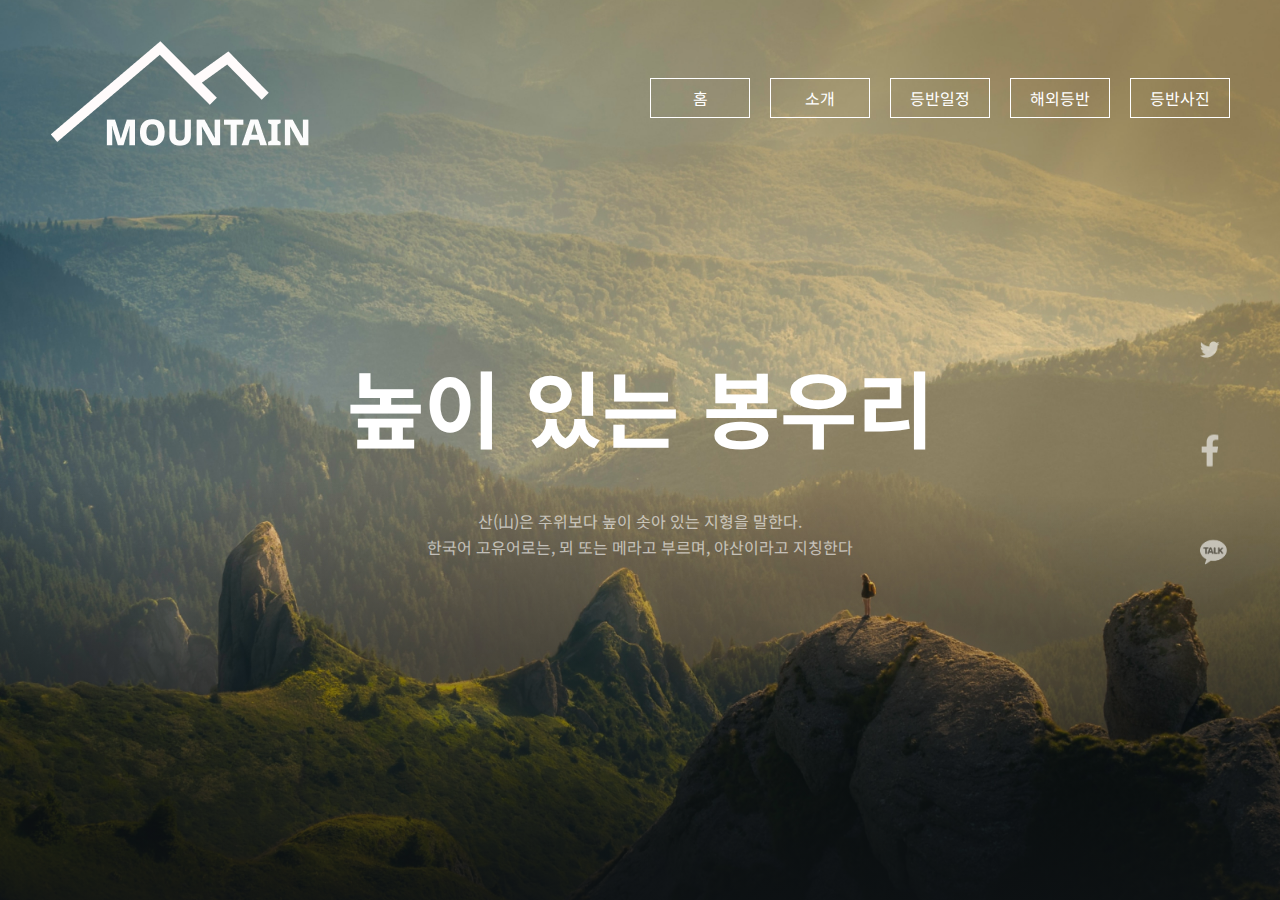
<file: index.html>
<!DOCTYPE html>
<html lang="ko">
  <head>
    <meta charset="UTF-8" />
    <meta name="viewport" content="width=device-width, initial-scale=1.0" />
    <title>Mountain Publishing 연습</title>
    <link rel="stylesheet" href="./style.css" />
  </head>
  <body>
    <div class="container">
      <header>
        <a href="#"><img src="./images/logo.png" alt="mountain logo" /></a>
        <ul class="nav">
          <li><a href="#">홈</a></li>
          <li><a href="#">소개</a></li>
          <li><a href="#">등반일정</a></li>
          <li><a href="#">해외등반</a></li>
          <li><a href="#">등반사진</a></li>
        </ul>
      </header>

      <div class="slide">
        <div class="slide-text">
          <h2>높이 있는 봉우리</h2>
          <p>
            산(山)은 주위보다 높이 솟아 있는 지형을 말한다.<br />한국어
            고유어로는, 뫼 또는 메라고 부르며, 야산이라고 지칭한다
          </p>
        </div>
        <div class="social">
          <a href="#"><img src="./images/twitter.png" alt="social icon" /></a>
          <a href="#"><img src="./images/facebook2.png" alt="social icon" /></a>
          <a href="#"><img src="./images/kakao.png" alt="social icon" /></a>
        </div>
      </div>
    </div>
  </body>
</html>
</file>
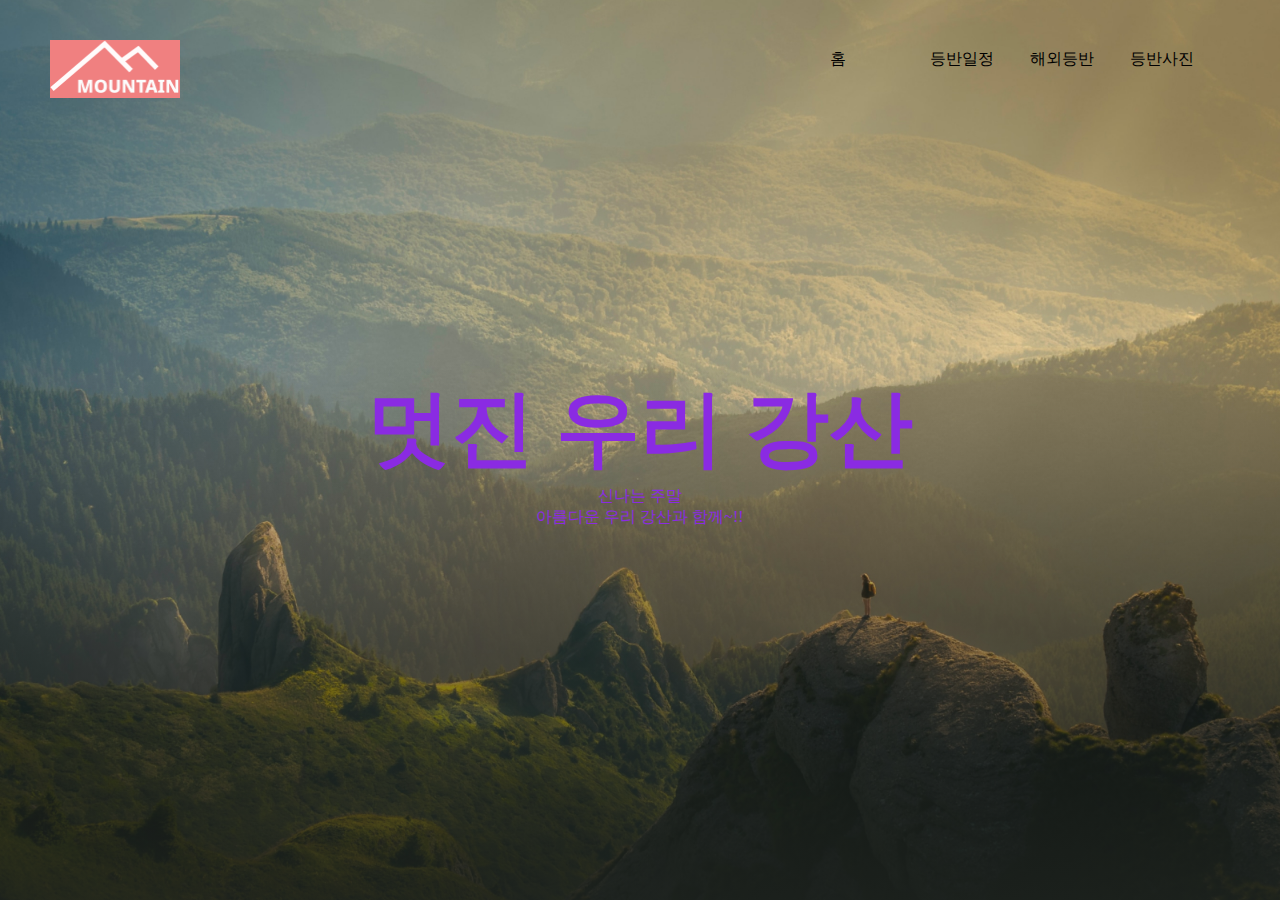
<file: position-test.html>
<!DOCTYPE html>
<html lang="ko">
  <head>
    <meta charset="UTF-8" />
    <meta name="viewport" content="width=device-width, initial-scale=1.0" />
    <title>Position Test</title>
    <link rel="stylesheet" href="./position-test.css" />
  </head>
  <body>
    <div class="container">
      <header>
        <a href="#" class="logo"
          ><img src="./images/logo.png" alt="logo image"
        /></a>
        <ul class="nav">
          <li><a href="#">홈</a></li>
          <li><a href="#">등반일정</a></li>
          <li><a href="#">해외등반</a></li>
          <li><a href="#">등반사진</a></li>
        </ul>
      </header>

      <div class="slide">
        <div class="slide-text">
          <h2>멋진 우리 강산</h2>
          <p>
            신나는 주말<br />
            아름다운 우리 강산과 함께~!!
          </p>
        </div>
      </div>
    </div>
  </body>
</html>
</file>
<file: style.css>
@import url("https://fonts.googleapis.com/css2?family=Noto+Sans+KR:wght@400;700&display=swap");

* {
  margin: 0;
  padding: 0;
  box-sizing: border-box;
}

ul {
  list-style: none;
}

a {
  text-decoration: none;
  color: inherit;
  /* inherit 부모색상을 상속받는다 */
}

img {
  width: 100%;
  display: block;
  /* block 이미지 밑에 나타나는 공백을 지워준다 */
}

body {
  font-family: "Noto Sans KR", sans-serif;
  line-height: 1.6;
  /* 1.6 줄간격 기본 간격 */
  font-size: 16px;
  font-weight: 400;
}

header {
  position: absolute;
  width: 100%;
  display: flex;
  align-items: center;
  justify-content: space-between;
  /* background: red; */
  padding: 40px 50px;
  z-index: 10;
  /* display: none; */
}

.logo {
  width: 130px;
}

.nav {
  display: flex;
  /* align-items: center; */
}

.nav a {
  display: inline-block;
  width: 100px;
  height: 40px;
  text-align: center;
  line-height: 38px;
  border: 1px solid #fff;
  color: #fff;
  margin-left: 20px;
  transition: backgroud-color 2s;
}

.nav a.active,
.nav a:hover {
  background: #fff;
  color: #333;
}
/* a.action 은 a태그 안에 있는 action 일 경우 .이후에 띄우지 않는다.  */
/* slide area*/
.slide {
  height: 100vh;
  background: linear-gradient(
      1.09deg,
      #0e1215 -4.39%,
      rgba(255, 255, 255, 0) 46.01%
    ),
    url(./images/slide_01.jpg);
  background-repeat: no-repeat;
  background-position: center;
  background-size: cover;
  position: relative;
}

.slide-text {
  position: absolute;
  top: 50%;
  left: 50%;
  transform: translate(-50%, -50%);
  text-align: center;
  color: #fff;
}

.slide-text h2 {
  font-size: 84px;
  margin-bottom: 36px;
  font-weight: 700;
}

.slide-text p {
  opacity: 60%;
}

.social {
  position: absolute;
  display: flex;
  flex-direction: column;
  top: 50%;
  right: 50px;
  transform: translateY(-50%);
  /* display: flex;
  flex-direction: column;
  마진 겹침현상 없애준다.
} */
}

.social a {
  display: block;
  width: 40px;
  margin: 30px 0;
  opacity: 60%;
  transition: opacity 1s;
}

.social a:hover {
  opacity: 100%;
}
</file>
<file: position-test.css>
* {
  margin: 0;
  padding: 0;
  box-sizing: border-box;
}

/* .container {
  width: 1200px;
  margin: 0 auto;
  background-color: khaki;
} */

ul {
  list-style: none;
}

a {
  text-decoration: none;
  color: inherit;
}

img {
  width: 100%;
  display: block;
}

header {
  width: 100%;
  /* height: 200px; */
  display: flex;
  align-items: center;
  justify-content: space-between;
  /* background-color: khaki; */
  padding: 40px 50px;
  position: absolute;
  z-index: 10;
}

.logo {
  width: 130px;
  /* height: 100px; */
  background: lightcoral;
}

.nav {
  display: flex;
  /* justify-content: space-between; */
}

.nav a {
  display: inline-block;
  width: 100px;
  height: 40px;
}

.slide {
  height: 100vh;
  position: relative;
  background: linear-gradient(
      180deg,
      rgba(35, 40, 36, 0) 39.55%,
      #1e231f 107.6%
    ),
    url("./images/slide_01.jpg");
  background-repeat: no-repeat;
  background-position: center;
  background-size: cover;
}

.slide-text {
  position: absolute;
  top: 50%;
  left: 50%;
  /* width: 100px;
  height: 100px; */
  transform: translate(-50%, -50%);
  color: blueviolet;
  text-align: center;
}

.slide-text h2 {
  font-size: 84px;
}
</file>
